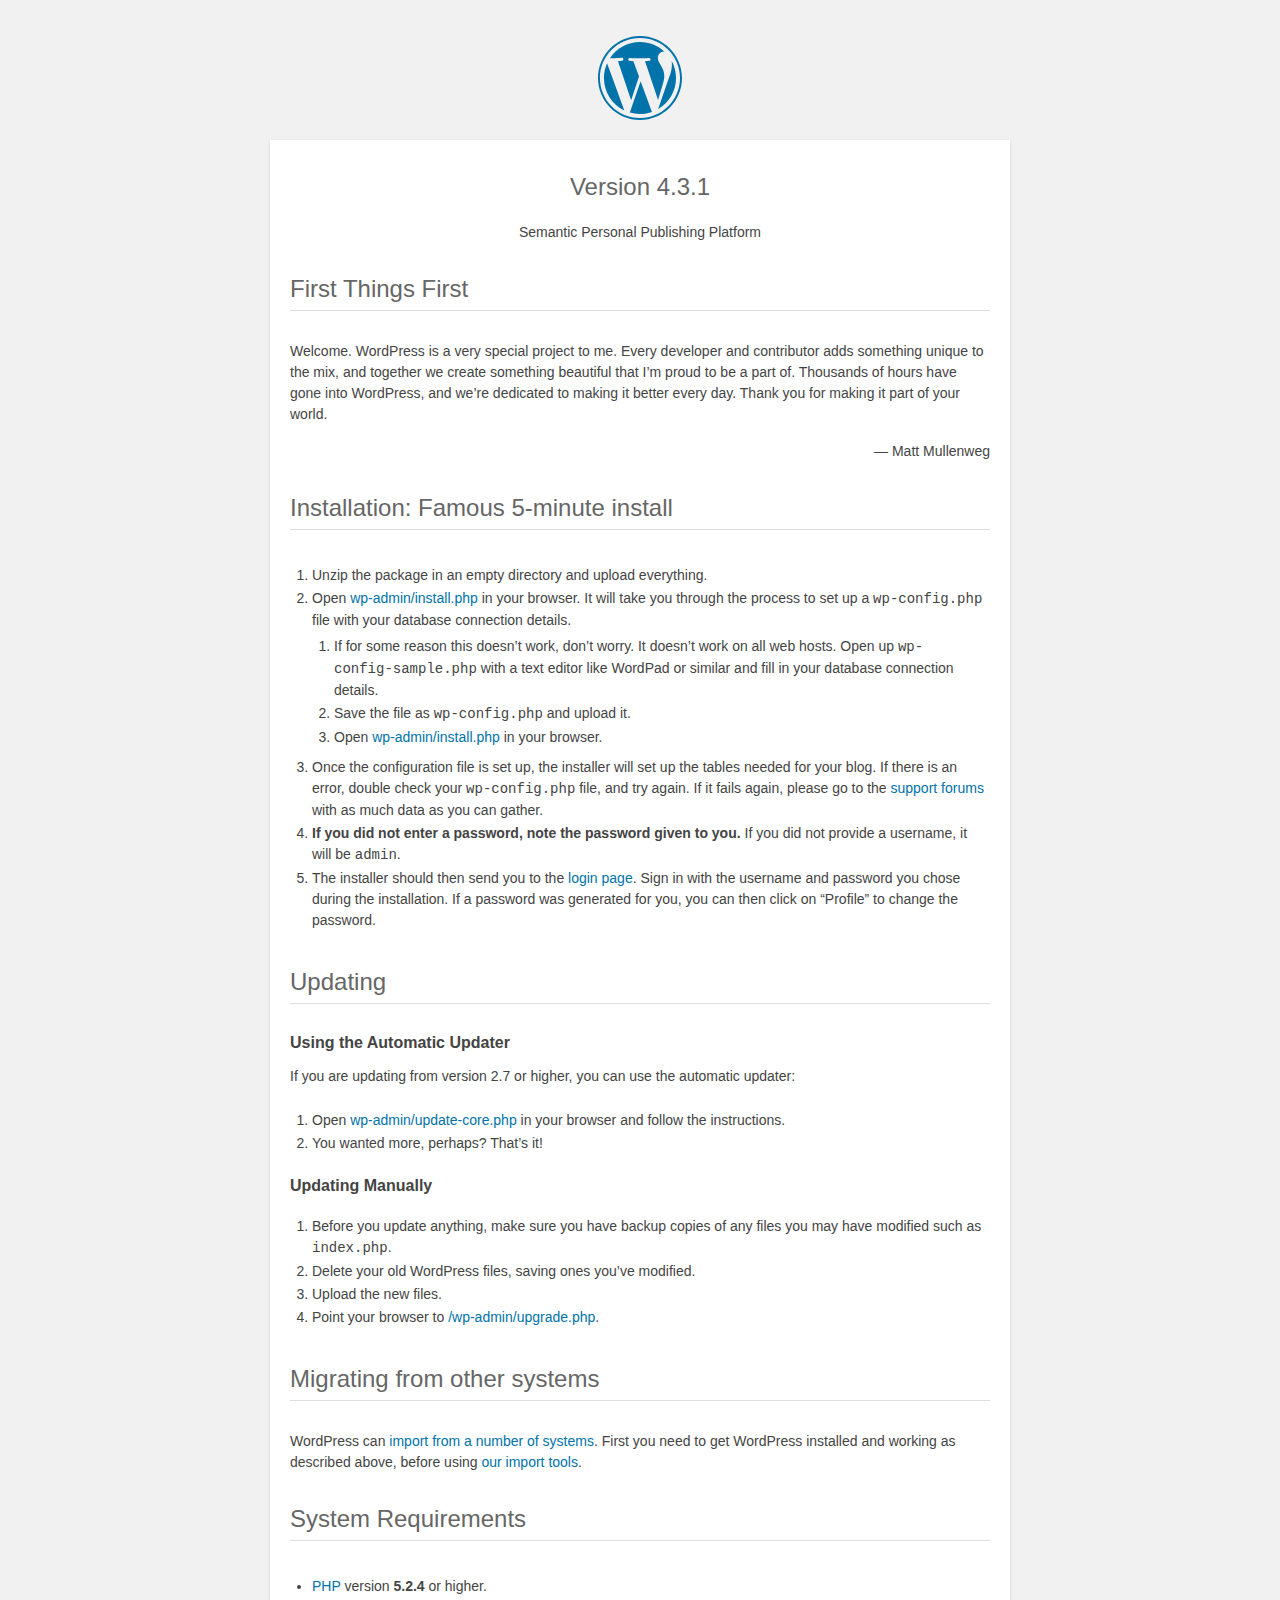
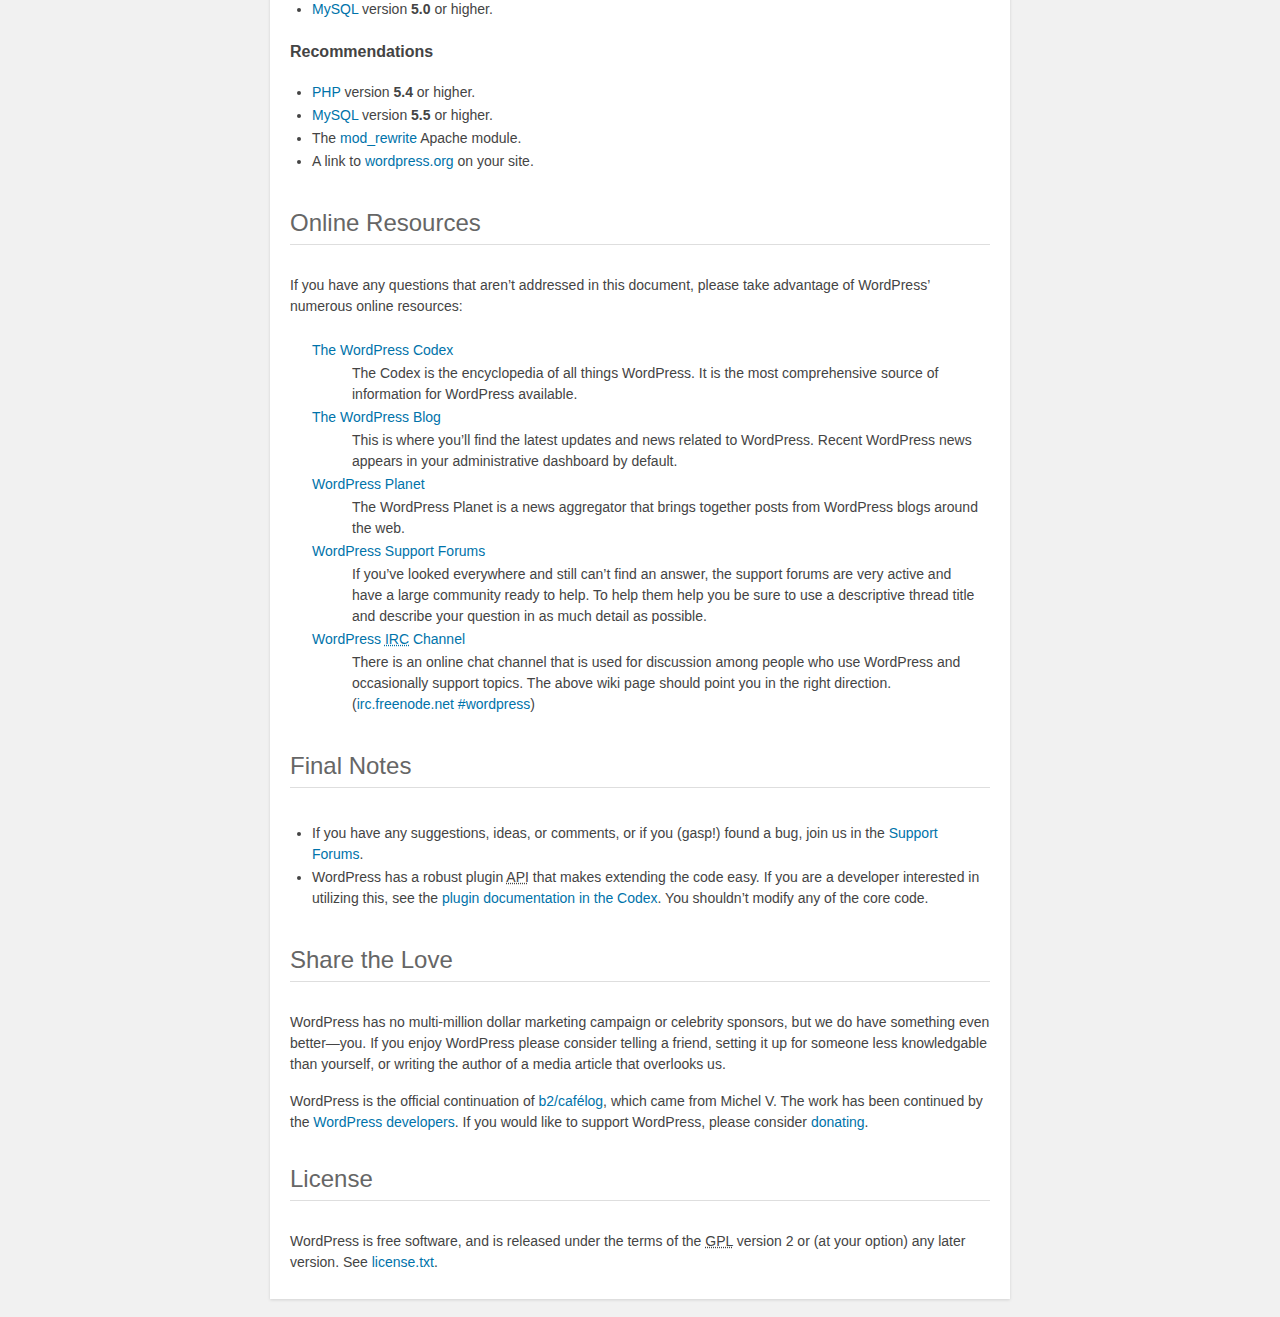
<file: wordpress/readme.html>
<!DOCTYPE html>
<html>
<head>
	<meta name="viewport" content="width=device-width" />
	<meta http-equiv="Content-Type" content="text/html; charset=utf-8" />
	<title>WordPress &#8250; ReadMe</title>
	<link rel="stylesheet" href="wp-admin/css/install.css?ver=20100228" type="text/css" />
</head>
<body>
<h1 id="logo">
	<a href="https://wordpress.org/"><img alt="WordPress" src="wp-admin/images/wordpress-logo.png" /></a>
	<br /> Version 4.3.1
</h1>
<p style="text-align: center">Semantic Personal Publishing Platform</p>

<h1>First Things First</h1>
<p>Welcome. WordPress is a very special project to me. Every developer and contributor adds something unique to the mix, and together we create something beautiful that I&#8217;m proud to be a part of. Thousands of hours have gone into WordPress, and we&#8217;re dedicated to making it better every day. Thank you for making it part of your world.</p>
<p style="text-align: right">&#8212; Matt Mullenweg</p>

<h1>Installation: Famous 5-minute install</h1>
<ol>
	<li>Unzip the package in an empty directory and upload everything.</li>
	<li>Open <span class="file"><a href="wp-admin/install.php">wp-admin/install.php</a></span> in your browser. It will take you through the process to set up a <code>wp-config.php</code> file with your database connection details.
		<ol>
			<li>If for some reason this doesn&#8217;t work, don&#8217;t worry. It doesn&#8217;t work on all web hosts. Open up <code>wp-config-sample.php</code> with a text editor like WordPad or similar and fill in your database connection details.</li>
			<li>Save the file as <code>wp-config.php</code> and upload it.</li>
			<li>Open <span class="file"><a href="wp-admin/install.php">wp-admin/install.php</a></span> in your browser.</li>
		</ol>
	</li>
	<li>Once the configuration file is set up, the installer will set up the tables needed for your blog. If there is an error, double check your <code>wp-config.php</code> file, and try again. If it fails again, please go to the <a href="https://wordpress.org/support/" title="WordPress support">support forums</a> with as much data as you can gather.</li>
	<li><strong>If you did not enter a password, note the password given to you.</strong> If you did not provide a username, it will be <code>admin</code>.</li>
	<li>The installer should then send you to the <a href="wp-login.php">login page</a>. Sign in with the username and password you chose during the installation. If a password was generated for you, you can then click on &#8220;Profile&#8221; to change the password.</li>
</ol>

<h1>Updating</h1>
<h2>Using the Automatic Updater</h2>
<p>If you are updating from version 2.7 or higher, you can use the automatic updater:</p>
<ol>
	<li>Open <span class="file"><a href="wp-admin/update-core.php">wp-admin/update-core.php</a></span> in your browser and follow the instructions.</li>
	<li>You wanted more, perhaps? That&#8217;s it!</li>
</ol>

<h2>Updating Manually</h2>
<ol>
	<li>Before you update anything, make sure you have backup copies of any files you may have modified such as <code>index.php</code>.</li>
	<li>Delete your old WordPress files, saving ones you&#8217;ve modified.</li>
	<li>Upload the new files.</li>
	<li>Point your browser to <span class="file"><a href="wp-admin/upgrade.php">/wp-admin/upgrade.php</a>.</span></li>
</ol>

<h1>Migrating from other systems</h1>
<p>WordPress can <a href="https://codex.wordpress.org/Importing_Content">import from a number of systems</a>. First you need to get WordPress installed and working as described above, before using <a href="wp-admin/import.php" title="Import to WordPress">our import tools</a>.</p>

<h1>System Requirements</h1>
<ul>
	<li><a href="http://php.net/">PHP</a> version <strong>5.2.4</strong> or higher.</li>
	<li><a href="http://www.mysql.com/">MySQL</a> version <strong>5.0</strong> or higher.</li>
</ul>

<h2>Recommendations</h2>
<ul>
	<li><a href="http://php.net/">PHP</a> version <strong>5.4</strong> or higher.</li>
	<li><a href="http://www.mysql.com/">MySQL</a> version <strong>5.5</strong> or higher.</li>
	<li>The <a href="http://httpd.apache.org/docs/2.2/mod/mod_rewrite.html">mod_rewrite</a> Apache module.</li>
	<li>A link to <a href="https://wordpress.org/">wordpress.org</a> on your site.</li>
</ul>

<h1>Online Resources</h1>
<p>If you have any questions that aren&#8217;t addressed in this document, please take advantage of WordPress&#8217; numerous online resources:</p>
<dl>
	<dt><a href="https://codex.wordpress.org/">The WordPress Codex</a></dt>
		<dd>The Codex is the encyclopedia of all things WordPress. It is the most comprehensive source of information for WordPress available.</dd>
	<dt><a href="https://wordpress.org/news/">The WordPress Blog</a></dt>
		<dd>This is where you&#8217;ll find the latest updates and news related to WordPress. Recent WordPress news appears in your administrative dashboard by default.</dd>
	<dt><a href="https://planet.wordpress.org/">WordPress Planet</a></dt>
		<dd>The WordPress Planet is a news aggregator that brings together posts from WordPress blogs around the web.</dd>
	<dt><a href="https://wordpress.org/support/">WordPress Support Forums</a></dt>
		<dd>If you&#8217;ve looked everywhere and still can&#8217;t find an answer, the support forums are very active and have a large community ready to help. To help them help you be sure to use a descriptive thread title and describe your question in as much detail as possible.</dd>
	<dt><a href="https://codex.wordpress.org/IRC">WordPress <abbr title="Internet Relay Chat">IRC</abbr> Channel</a></dt>
		<dd>There is an online chat channel that is used for discussion among people who use WordPress and occasionally support topics. The above wiki page should point you in the right direction. (<a href="irc://irc.freenode.net/wordpress">irc.freenode.net #wordpress</a>)</dd>
</dl>

<h1>Final Notes</h1>
<ul>
	<li>If you have any suggestions, ideas, or comments, or if you (gasp!) found a bug, join us in the <a href="https://wordpress.org/support/">Support Forums</a>.</li>
	<li>WordPress has a robust plugin <abbr title="application programming interface">API</abbr> that makes extending the code easy. If you are a developer interested in utilizing this, see the <a href="https://codex.wordpress.org/Plugin_API" title="WordPress plugin API">plugin documentation in the Codex</a>. You shouldn&#8217;t modify any of the core code.</li>
</ul>

<h1>Share the Love</h1>
<p>WordPress has no multi-million dollar marketing campaign or celebrity sponsors, but we do have something even better&#8212;you. If you enjoy WordPress please consider telling a friend, setting it up for someone less knowledgable than yourself, or writing the author of a media article that overlooks us.</p>

<p>WordPress is the official continuation of <a href="http://cafelog.com/">b2/caf&#233;log</a>, which came from Michel V. The work has been continued by the <a href="https://wordpress.org/about/">WordPress developers</a>. If you would like to support WordPress, please consider <a href="https://wordpress.org/donate/" title="Donate to WordPress">donating</a>.</p>

<h1>License</h1>
<p>WordPress is free software, and is released under the terms of the <abbr title="GNU General Public License">GPL</abbr> version 2 or (at your option) any later version. See <a href="license.txt">license.txt</a>.</p>

</body>
</html>
</file>
<file: wordpress/wp-admin/css/install.css>
html {
	background: #f1f1f1;
	margin: 0 20px;
}

body {
	background: #fff;
	color: #444;
	font-family: "Open Sans", sans-serif;
	margin: 140px auto 25px;
	padding: 20px 20px 10px 20px;
	max-width: 700px;
	-webkit-font-smoothing: subpixel-antialiased;
	-webkit-box-shadow: 0 1px 3px rgba(0,0,0,0.13);
	box-shadow: 0 1px 3px rgba(0,0,0,0.13);
}

a {
	color: #0073aa;
	text-decoration: none;
}

a:hover {
	color: #00a0d2;
}

h1 {
	border-bottom: 1px solid #dedede;
	clear: both;
	color: #666;
	font-size: 24px;
	margin: 30px 0;
	padding: 0;
	padding-bottom: 7px;
	font-weight: normal;
}

h2 {
	font-size: 16px;
}

p, li, dd, dt {
	padding-bottom: 2px;
	font-size: 14px;
	line-height: 1.5;
}

code, .code {
	font-family: Consolas, Monaco, monospace;
}

ul, ol, dl {
	padding: 5px 5px 5px 22px;
}

a img {
	border:0
}
abbr {
	border: 0;
	font-variant: normal;
}

label {
	cursor: pointer;
}

#logo {
	margin: 6px 0 14px 0;
	border-bottom: none;
	text-align:center
}
#logo a {
	background-image: url(../images/w-logo-blue.png?ver=20131202);
	background-image: none, url(../images/wordpress-logo.svg?ver=20131107);
	-webkit-background-size: 84px;
	background-size: 84px;
	background-position: center top;
	background-repeat: no-repeat;
	color: #999;
	height: 84px;
	font-size: 20px;
	font-weight: normal;
	line-height: 1.3em;
	margin: -130px auto 25px;
	padding: 0;
	text-decoration: none;
	width: 84px;
	text-indent: -9999px;
	outline: none;
	overflow: hidden;
	display: block;
}
.step {
	margin: 20px 0 15px;
}
.step, th {
	text-align: left;
	padding: 0;
}
.language-chooser.wp-core-ui .step .button.button-large {
	height: 36px;
	vertical-align: middle;
	font-size: 14px;
}
textarea {
	border: 1px solid #dfdfdf;
	font-family: "Open Sans", sans-serif;
	width: 100%;
	-webkit-box-sizing: border-box;
	-moz-box-sizing: border-box;
	box-sizing: border-box;
}

.form-table {
	border-collapse: collapse;
	margin-top: 1em;
	width: 100%;
}

.form-table td {
	margin-bottom: 9px;
	padding: 10px 20px 10px 0;
	font-size: 14px;
	vertical-align: top
}

.form-table th {
	font-size: 14px;
	text-align: left;
	padding: 10px 20px 10px 0;
	width: 140px;
	vertical-align: top;
}

.form-table code {
	line-height: 18px;
	font-size: 14px;
}

.form-table p {
	margin: 4px 0 0 0;
	font-size: 11px;
}

.form-table input {
	line-height: 20px;
	font-size: 15px;
	padding: 3px 5px;
	border: 1px solid #ddd;
	-webkit-box-shadow: inset 0 1px 2px rgba(0,0,0,0.07);
	box-shadow: inset 0 1px 2px rgba(0,0,0,0.07);
}

input,
submit {
	font-family: "Open Sans", sans-serif;
}

.form-table input[type=text],
.form-table input[type=email],
.form-table input[type=url],
.form-table input[type=password] {
	width: 206px;
}

.form-table th p {
	font-weight: normal;
}

.form-table.install-success td {
	vertical-align: middle;
	padding: 16px 20px 16px 0;
}

.form-table.install-success td p {
	margin: 0;
	font-size: 14px;
}

.form-table.install-success td code {
	margin: 0;
	font-size: 18px;
}

#error-page {
	margin-top: 50px;
}

#error-page p {
	font-size: 14px;
	line-height: 18px;
	margin: 25px 0 20px;
}

#error-page code, .code {
	font-family: Consolas, Monaco, monospace;
}

.wp-hide-pw > .dashicons {
	line-height: inherit;
}

#pass-strength-result {
	background-color: #eee;
	border: 1px solid #ddd;
	color: #23282d;
	margin: -2px 5px 5px 0px;
	padding: 3px 5px;
	text-align: center;
	width: 218px;
	-webkit-box-sizing: border-box;
	-moz-box-sizing: border-box;
	box-sizing: border-box;
	opacity: 0;
}

#pass-strength-result.short {
	background-color: #f1adad;
	border-color: #e35b5b;
	opacity: 1;
}

#pass-strength-result.bad {
	background-color: #fbc5a9;
	border-color: #f78b53;
	opacity: 1;
}

#pass-strength-result.good {
	background-color: #ffe399;
	border-color: #ffc733;
	opacity: 1;
}

#pass-strength-result.strong {
	background-color: #c1e1b9;
	border-color: #83c373;
	opacity: 1;
}

#pass1.short, #pass1-text.short {
	border-color: #e35b5b;
}

#pass1.bad, #pass1-text.bad {
	border-color: #f78b53;
}

#pass1.good, #pass1-text.good {
	border-color: #ffc733;
}

#pass1.strong, #pass1-text.strong {
	border-color: #83c373;
}

.pw-weak {
	display: none;
}

.message {
	border: 1px solid #c00;
	padding: 0.5em 0.7em;
	margin: 5px 0 15px;
	background-color: #ffebe8;
}

/* rtl:ignore */
#dbname,
#uname,
#pwd,
#dbhost,
#prefix,
#user_login,
#admin_email,
#pass1,
#pass2 {
	direction: ltr;
}

#pass1-text,
.show-password #pass1 {
	display: none;
}

.show-password #pass1-text
{
	display: inline-block;
}

.form-table span.description.important {
	font-size: 12px;
}


/* localization */
body.rtl,
.rtl textarea,
.rtl input,
.rtl submit {
	font-family: Tahoma, sans-serif;
}

:lang(he-il) body.rtl,
:lang(he-il) .rtl textarea,
:lang(he-il) .rtl input,
:lang(he-il) .rtl submit {
	font-family: Arial, sans-serif;
}

@media only screen and (max-width: 799px) {
	body {
		margin-top: 115px;
	}
	#logo a {
		margin: -125px auto 30px;
	}
}

@media screen and ( max-width: 782px ) {

	.form-table {
		margin-top: 0;
	}

	.form-table th,
	.form-table td {
		display: block;
		width: auto;
		vertical-align: middle;
	}

	.form-table th {
		padding: 20px 0 0;
	}

	.form-table td {
		padding: 5px 0;
		border: 0;
		margin: 0;
	}

	textarea,
	input {
		font-size: 16px;
	}

	.form-table td input[type="text"],
	.form-table td input[type="email"],
	.form-table td input[type="url"],
	.form-table td input[type="password"],
	.form-table td select,
	.form-table td textarea,
	.form-table span.description {
		width: 100%;
		font-size: 16px;
		line-height: 1.5;
		padding: 7px 10px;
		display: block;
		max-width: none;
		-webkit-box-sizing: border-box;
		-moz-box-sizing: border-box;
		box-sizing: border-box;
	}

}

body.language-chooser {
	max-width: 300px;
}

.language-chooser select {
	padding: 8px;
	width: 100%;
	display: block;
	border: 1px solid #ddd;
	background-color: #fff;
	color: #32373c;
	font-size: 16px;
	font-family: Arial, sans-serif;
	font-weight: normal;
}

.language-chooser p {
	text-align: right;
}

.screen-reader-input,
.screen-reader-text {
	position: absolute;
	margin: -1px;
	padding: 0;
	height: 1px;
	width: 1px;
	overflow: hidden;
	clip: rect(0 0 0 0);
	border: 0;
}

.spinner {
	background: url(../images/spinner.gif) no-repeat;
	-webkit-background-size: 20px 20px;
	background-size: 20px 20px;
	visibility: hidden;
	opacity: 0.7;
	filter: alpha(opacity=70);
	width: 20px;
	height: 20px;
	margin: 2px 5px 0;
}

.step .spinner {
	display: inline-block;
	margin-top: 8px;
	margin-right: 15px;
	vertical-align: top;
}

.button-secondary.hide-if-no-js,
.hide-if-no-js {
	display: none;
}

/**
 * HiDPI Displays
 */
@media print,
  (-webkit-min-device-pixel-ratio: 1.25),
  (min-resolution: 120dpi) {

	.spinner {
		background-image: url(../images/spinner-2x.gif);
	}

}
</file>
